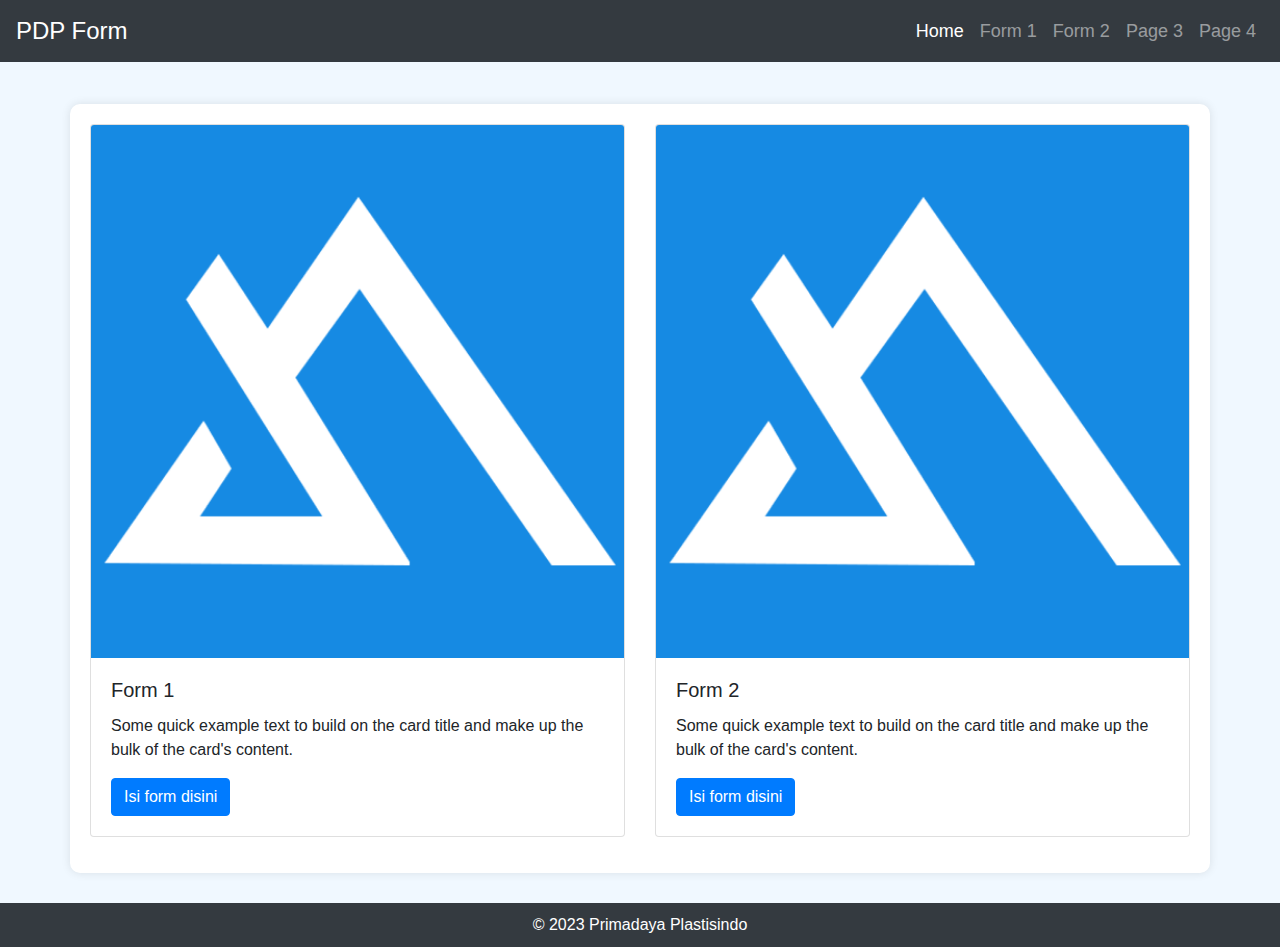
<file: index.html>
<!DOCTYPE html>
<html lang="en">

<head>
    <meta charset="UTF-8">
    <meta name="viewport" content="width=device-width, initial-scale=1, shrink-to-fit=no">
    <title>PDP Form</title>
    <link rel="stylesheet" href="https://stackpath.bootstrapcdn.com/bootstrap/4.5.2/css/bootstrap.min.css">
    <link rel="stylesheet" href="customstyle.css">
</head>

<body>
    <nav class="navbar navbar-expand-lg navbar-dark bg-dark fixed-top">
        <a class="navbar-brand" href="index.html">PDP Form</a>
        <button class="navbar-toggler" type="button" data-toggle="collapse" data-target="#navbarNav"
            aria-controls="navbarNav" aria-expanded="false" aria-label="Toggle navigation">
            <span class="navbar-toggler-icon"></span>
        </button>
        <div class="collapse navbar-collapse" id="navbarNav">
            <ul class="navbar-nav ml-auto">
                <li class="nav-item active">
                    <a class="nav-link" href="index.html">Home <span class="sr-only">(current)</span></a>
                </li>
                <li class="nav-item">
                    <a class="nav-link" href="newform.html">Form 1</a>
                </li>
                <li class="nav-item">
                    <a class="nav-link" href="form2.html">Form 2</a>
                </li>
                <li class="nav-item">
                    <a class="nav-link" href="#">Page 3</a>
                </li>
                <li class="nav-item">
                    <a class="nav-link" href="#">Page 4</a>
                </li>
            </ul>
        </div>
    </nav>

    <br>
    <br>

    <div class="container custom-container">
        <div class="row">
            <div class="col-12 col-md-6">
                <div class="card mb-3">
                    <img class="card-img-top img-fluid" src="fav2.png" alt="Card image cap">
                    <div class="card-body">
                        <h5 class="card-title">Form 1</h5>
                        <p class="card-text">Some quick example text to build on the card title and make up the bulk of the card's content.</p>
                        <a href="newform.html" class="btn btn-primary">Isi form disini</a>
                    </div>
                </div>
            </div>
            <div class="col-12 col-md-6">
                <div class="card mb-3">
                    <img class="card-img-top img-fluid" src="fav2.png" alt="Card image cap">
                    <div class="card-body">
                        <h5 class="card-title">Form 2</h5>
                        <p class="card-text">Some quick example text to build on the card title and make up the bulk of the card's content.</p>
                        <a href="form2.html" class="btn btn-primary">Isi form disini</a>
                    </div>
                </div>
            </div>
        </div>
    </div>
     

     <!-- Footer Section -->
     <div class="custom-footer">
        <p style="margin-bottom: 0;"></pstyle>&copy; 2023 Primadaya Plastisindo</p>
    </div>

    <script src="https://code.jquery.com/jquery-3.5.1.slim.min.js"></script>
    <script src="https://cdn.jsdelivr.net/npm/@popperjs/core@2.9.1/dist/umd/popper.min.js"></script>
    <script src="https://stackpath.bootstrapcdn.com/bootstrap/4.5.2/js/bootstrap.min.js"></script>

    <script>
        var scriptUrl = 'https://script.google.com/macros/s/AKfycbzGgPS4GQJcSAYJoySchfZIrvWgyjcMWNT9Q9k2cDgIAdA-wn6aHXNAGbn9fXtbCuY2rw/exec';
    
        function hitungJumlahCuti() {
            var hari1 = new Date(document.getElementById("hari1").value);
            var hari2 = new Date(document.getElementById("hari2").value);
    
            // Menghitung selisih dalam hari
            var diffDays = Math.ceil((hari2 - hari1) / (1000 * 60 * 60 * 24));
    
            // Menyisipkan nilai ke input jumlahCuti
            document.getElementById("jumlahCuti").value = diffDays || 0;
    
            // Menyisipkan nilai ke input sisaCuti (dengan nilai default 12)
            document.getElementById("sisaCuti").value = Math.max(12 - diffDays, 0);
        }
    
        // function submitForm() {
        //     var nik = document.getElementById("nik").value;
    
        //     // Kirim data ke Google Apps Script
        //     google.script.run
        //         .withSuccessHandler(function (response) {
        //             console.log(response);
        //             // Handle respons sukses jika diperlukan
        //         })
        //         .withFailureHandler(function (error) {
        //             console.error(error);
        //             // Handle respons kesalahan jika diperlukan
        //         })
        //         .doPost({ nik: nik, /* tambahkan data lainnya */ });
        // }

// ... (Fungsi hitungJumlahCuti dan submitForm yang sudah ada) ...

function submitAndPrint() {
            // Lakukan hal yang diperlukan sebelum submit, misalnya validasi form

            // Kirim data ke Google Apps Script (ganti dengan implementasi sesuai kebutuhan)
            submitForm();

            // Membuka jendela cetak setelah submit
            window.print();
        }

        // Fungsi submitForm (ganti dengan implementasi sesuai kebutuhan)
        function submitForm() {
            var nik = document.getElementById("nik").value;
            // ... (Proses pengiriman data ke Google Apps Script atau server lainnya)
        }
    </script>
    
</body>

</html>
</file>
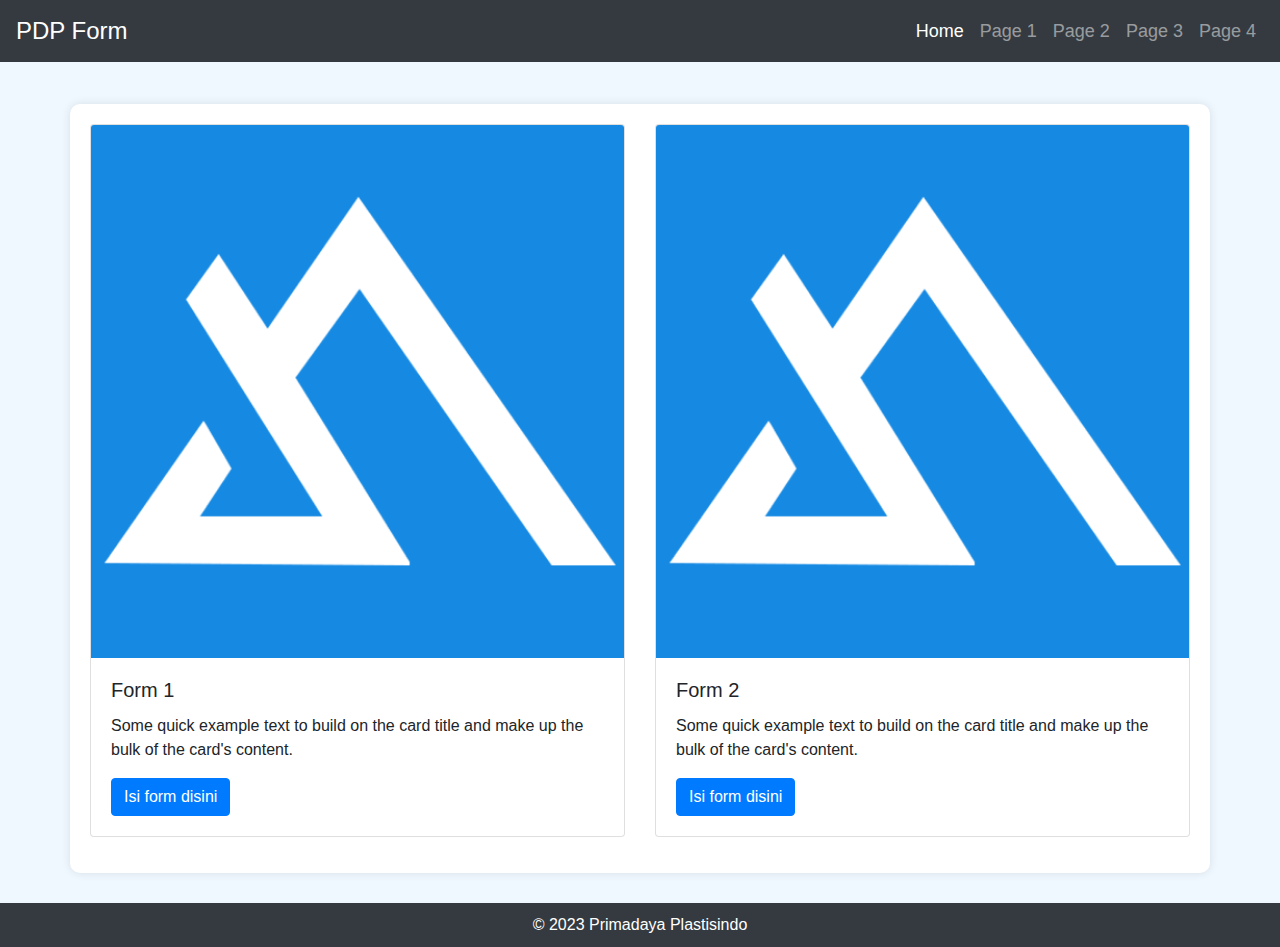
<file: home.html>
<!DOCTYPE html>
<html lang="en">

<head>
    <meta charset="UTF-8">
    <meta name="viewport" content="width=device-width, initial-scale=1, shrink-to-fit=no">
    <title>PDP Form</title>
    <link rel="stylesheet" href="https://stackpath.bootstrapcdn.com/bootstrap/4.5.2/css/bootstrap.min.css">
    <style>
        body {
            padding-top: 56px;
            background-color: aliceblue;
        }
.container {
    margin-bottom: 30px;
}

.centered-form {
            display: flex;
            align-items: center;
            justify-content: center;
            min-height: 100vh;
        }

        @media (max-width: 767px) {
            body {
                padding-top: 0;
                margin-top: 20;
            }

            .container {
                padding-top: 20px;
                margin-top: 50px;
                margin-bottom: 50px;
                margin-left: 5px;
                margin-right: 5px;
            }
        }

        .custom-container {
            background-color: white;
            box-shadow: 0px 0px 10px rgba(0, 0, 0, 0.1);
            padding: 20px;
            border-radius: 10px;
            margin-bottom: 30px;
        }

        .navbar-brand {
            font-size: 24px;
        }

        .navbar-nav a {
            font-size: 18px;
        }

        /* Style untuk mencetak */
        @media print {
            body {
                background-color: white;
            }

            .custom-container {
                box-shadow: none;
                width: 100%;
                padding: 0;
                border-radius: 0;
            }

            .custom-footer {
                display: none;
            }
        }

        .custom-footer {
            background-color: #343a40;
            color: white;
            padding: 10px 0;
            text-align: center;
            width: 100%;
            /* position: fixed; */
            bottom: 0;
            margin-top: 30px;
        }
    </style>
</head>

<body>
    <nav class="navbar navbar-expand-lg navbar-dark bg-dark fixed-top">
        <a class="navbar-brand" href="#">PDP Form</a>
        <button class="navbar-toggler" type="button" data-toggle="collapse" data-target="#navbarNav"
            aria-controls="navbarNav" aria-expanded="false" aria-label="Toggle navigation">
            <span class="navbar-toggler-icon"></span>
        </button>
        <div class="collapse navbar-collapse" id="navbarNav">
            <ul class="navbar-nav ml-auto">
                <li class="nav-item active">
                    <a class="nav-link" href="home.html">Home <span class="sr-only">(current)</span></a>
                </li>
                <li class="nav-item">
                    <a class="nav-link" href="newform.html">Page 1</a>
                </li>
                <li class="nav-item">
                    <a class="nav-link" href="form2.html">Page 2</a>
                </li>
                <li class="nav-item">
                    <a class="nav-link" href="#">Page 3</a>
                </li>
                <li class="nav-item">
                    <a class="nav-link" href="#">Page 4</a>
                </li>
            </ul>
        </div>
    </nav>

    <br>
    <br>

    <div class="container custom-container">
        <div class="row">
            <div class="col-12 col-md-6">
                <div class="card mb-3">
                    <img class="card-img-top img-fluid" src="fav2.png" alt="Card image cap">
                    <div class="card-body">
                        <h5 class="card-title">Form 1</h5>
                        <p class="card-text">Some quick example text to build on the card title and make up the bulk of the card's content.</p>
                        <a href="#" class="btn btn-primary">Isi form disini</a>
                    </div>
                </div>
            </div>
            <div class="col-12 col-md-6">
                <div class="card mb-3">
                    <img class="card-img-top img-fluid" src="fav2.png" alt="Card image cap">
                    <div class="card-body">
                        <h5 class="card-title">Form 2</h5>
                        <p class="card-text">Some quick example text to build on the card title and make up the bulk of the card's content.</p>
                        <a href="#" class="btn btn-primary">Isi form disini</a>
                    </div>
                </div>
            </div>
        </div>
    </div>
     

     <!-- Footer Section -->
     <div class="custom-footer">
        <p style="margin-bottom: 0;"></pstyle>&copy; 2023 Primadaya Plastisindo</p>
    </div>

    <script src="https://code.jquery.com/jquery-3.5.1.slim.min.js"></script>
    <script src="https://cdn.jsdelivr.net/npm/@popperjs/core@2.9.1/dist/umd/popper.min.js"></script>
    <script src="https://stackpath.bootstrapcdn.com/bootstrap/4.5.2/js/bootstrap.min.js"></script>

    <script>
        var scriptUrl = 'https://script.google.com/macros/s/AKfycbzGgPS4GQJcSAYJoySchfZIrvWgyjcMWNT9Q9k2cDgIAdA-wn6aHXNAGbn9fXtbCuY2rw/exec';
    
        function hitungJumlahCuti() {
            var hari1 = new Date(document.getElementById("hari1").value);
            var hari2 = new Date(document.getElementById("hari2").value);
    
            // Menghitung selisih dalam hari
            var diffDays = Math.ceil((hari2 - hari1) / (1000 * 60 * 60 * 24));
    
            // Menyisipkan nilai ke input jumlahCuti
            document.getElementById("jumlahCuti").value = diffDays || 0;
    
            // Menyisipkan nilai ke input sisaCuti (dengan nilai default 12)
            document.getElementById("sisaCuti").value = Math.max(12 - diffDays, 0);
        }
    
        // function submitForm() {
        //     var nik = document.getElementById("nik").value;
    
        //     // Kirim data ke Google Apps Script
        //     google.script.run
        //         .withSuccessHandler(function (response) {
        //             console.log(response);
        //             // Handle respons sukses jika diperlukan
        //         })
        //         .withFailureHandler(function (error) {
        //             console.error(error);
        //             // Handle respons kesalahan jika diperlukan
        //         })
        //         .doPost({ nik: nik, /* tambahkan data lainnya */ });
        // }

// ... (Fungsi hitungJumlahCuti dan submitForm yang sudah ada) ...

function submitAndPrint() {
            // Lakukan hal yang diperlukan sebelum submit, misalnya validasi form

            // Kirim data ke Google Apps Script (ganti dengan implementasi sesuai kebutuhan)
            submitForm();

            // Membuka jendela cetak setelah submit
            window.print();
        }

        // Fungsi submitForm (ganti dengan implementasi sesuai kebutuhan)
        function submitForm() {
            var nik = document.getElementById("nik").value;
            // ... (Proses pengiriman data ke Google Apps Script atau server lainnya)
        }
    </script>
    
</body>

</html>
</file>
<file: customstyle.css>
body {
    padding-top: 56px;
    background-color: aliceblue;
}
.container {
margin-bottom: 30px;
}

.centered-form {
    display: flex;
    align-items: center;
    justify-content: center;
    min-height: 100vh;
}

@media (max-width: 767px) {
    body {
        padding-top: 0;
        margin-top: 20;
    }

    .container {
        padding-top: 20px;
        margin-top: 50px;
        margin-bottom: 50px;
        margin-left: 8px;
        margin-right: 8px;
        max-width: 800px;
        padding: 20px;
    }
}

.custom-container {
    background-color: white;
    box-shadow: 0px 0px 10px rgba(0, 0, 0, 0.1);
    padding: 20px;
    border-radius: 10px;
}

.navbar-brand {
    font-size: 24px;
}

.navbar-nav a {
    font-size: 18px;
}

/* Style untuk mencetak */
@media print {
    body {
        background-color: white;
    }

    .custom-container {
        box-shadow: none;
        width: auto;
        padding: 0;
        border-radius: 0;
    }

    .custom-footer {
        display: none;
    }
}

.custom-footer {
    background-color: #343a40;
    color: white;
    padding: 10px 0;
    text-align: center;
    width: 100%;
    /* position: fixed; */
    bottom: 0;
}

.center-label {
    display: block;
    margin: 10px auto; /* Menengahkan elemen */
    text-align: center;
    font-weight: bold;
    font-size: 25px;
}

.bold-hr {
    border: 0; /* Menghilangkan border default */
    border-top: 2px solid black; /* Menambah border baru dengan ketebalan 2px (sesuai kebutuhan) */
    margin: 20px 0; /* Memberikan margin sesuai kebutuhan */
}
</file>
